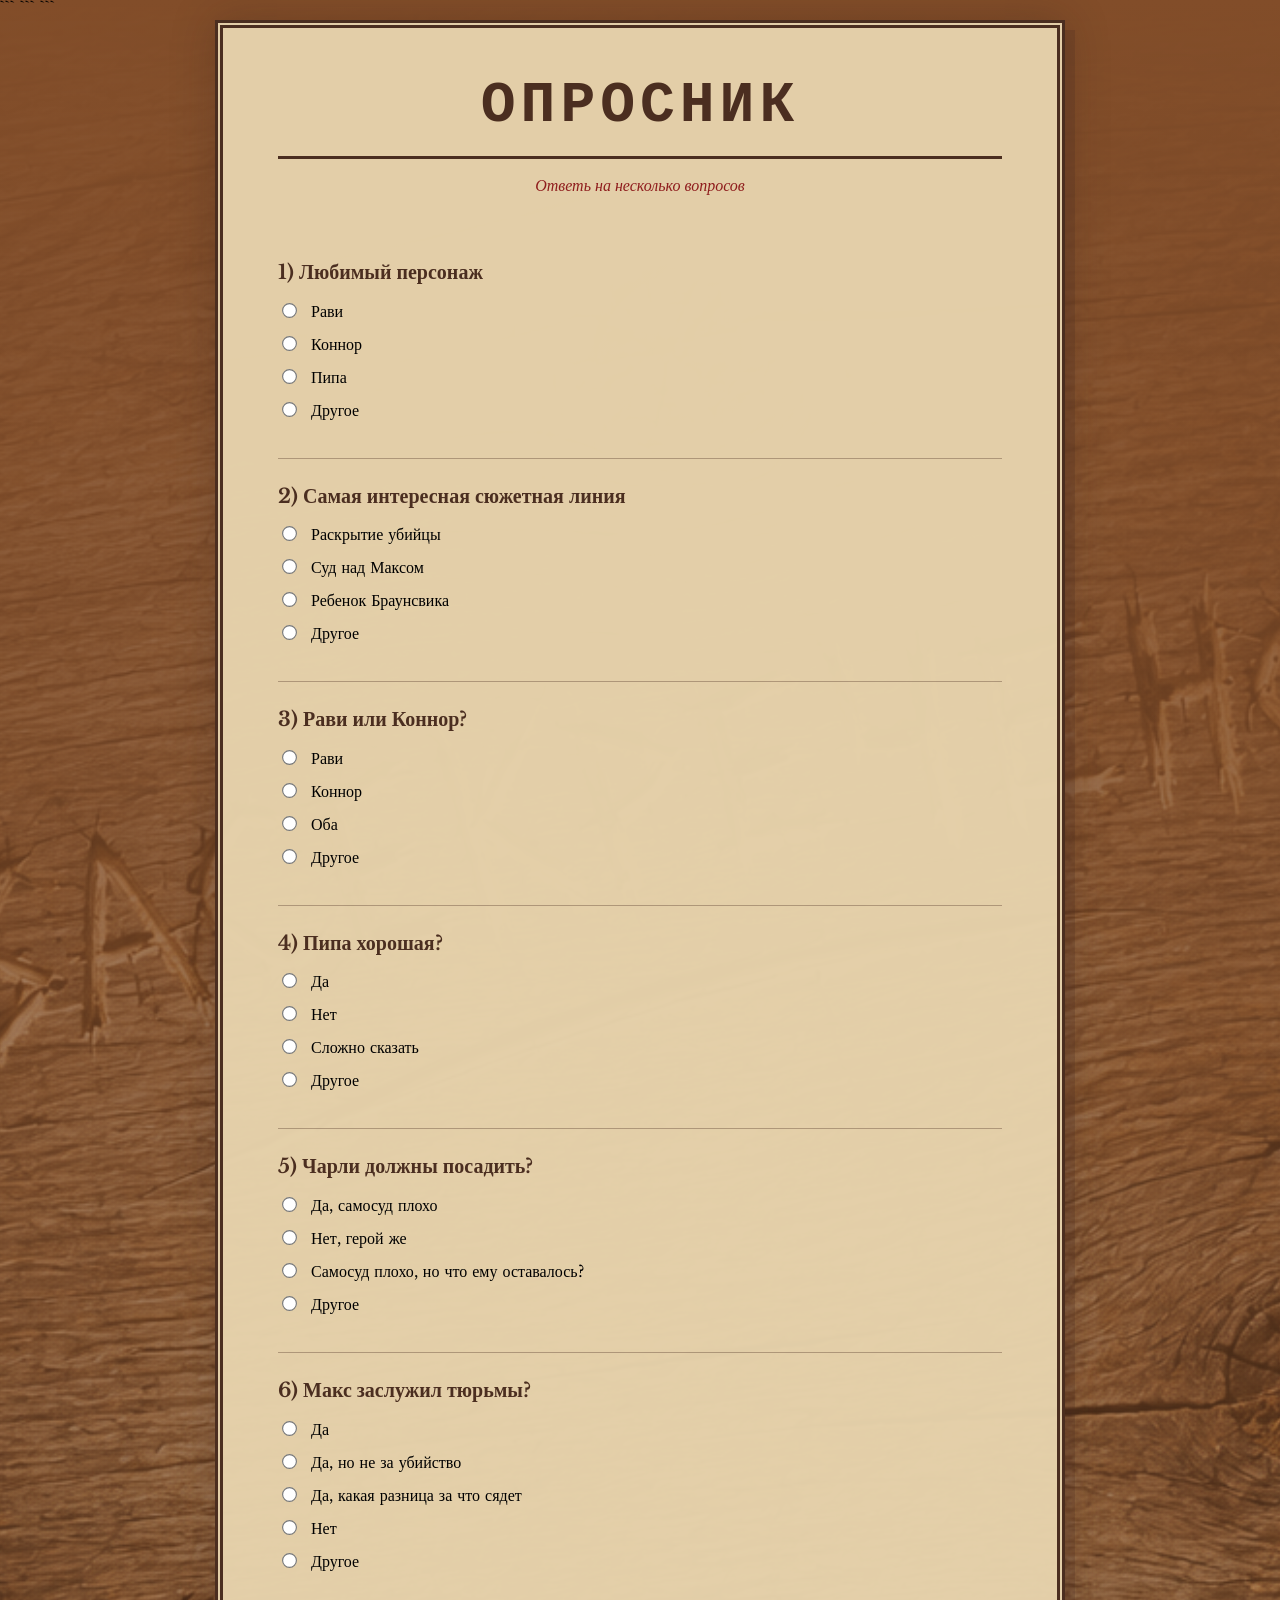
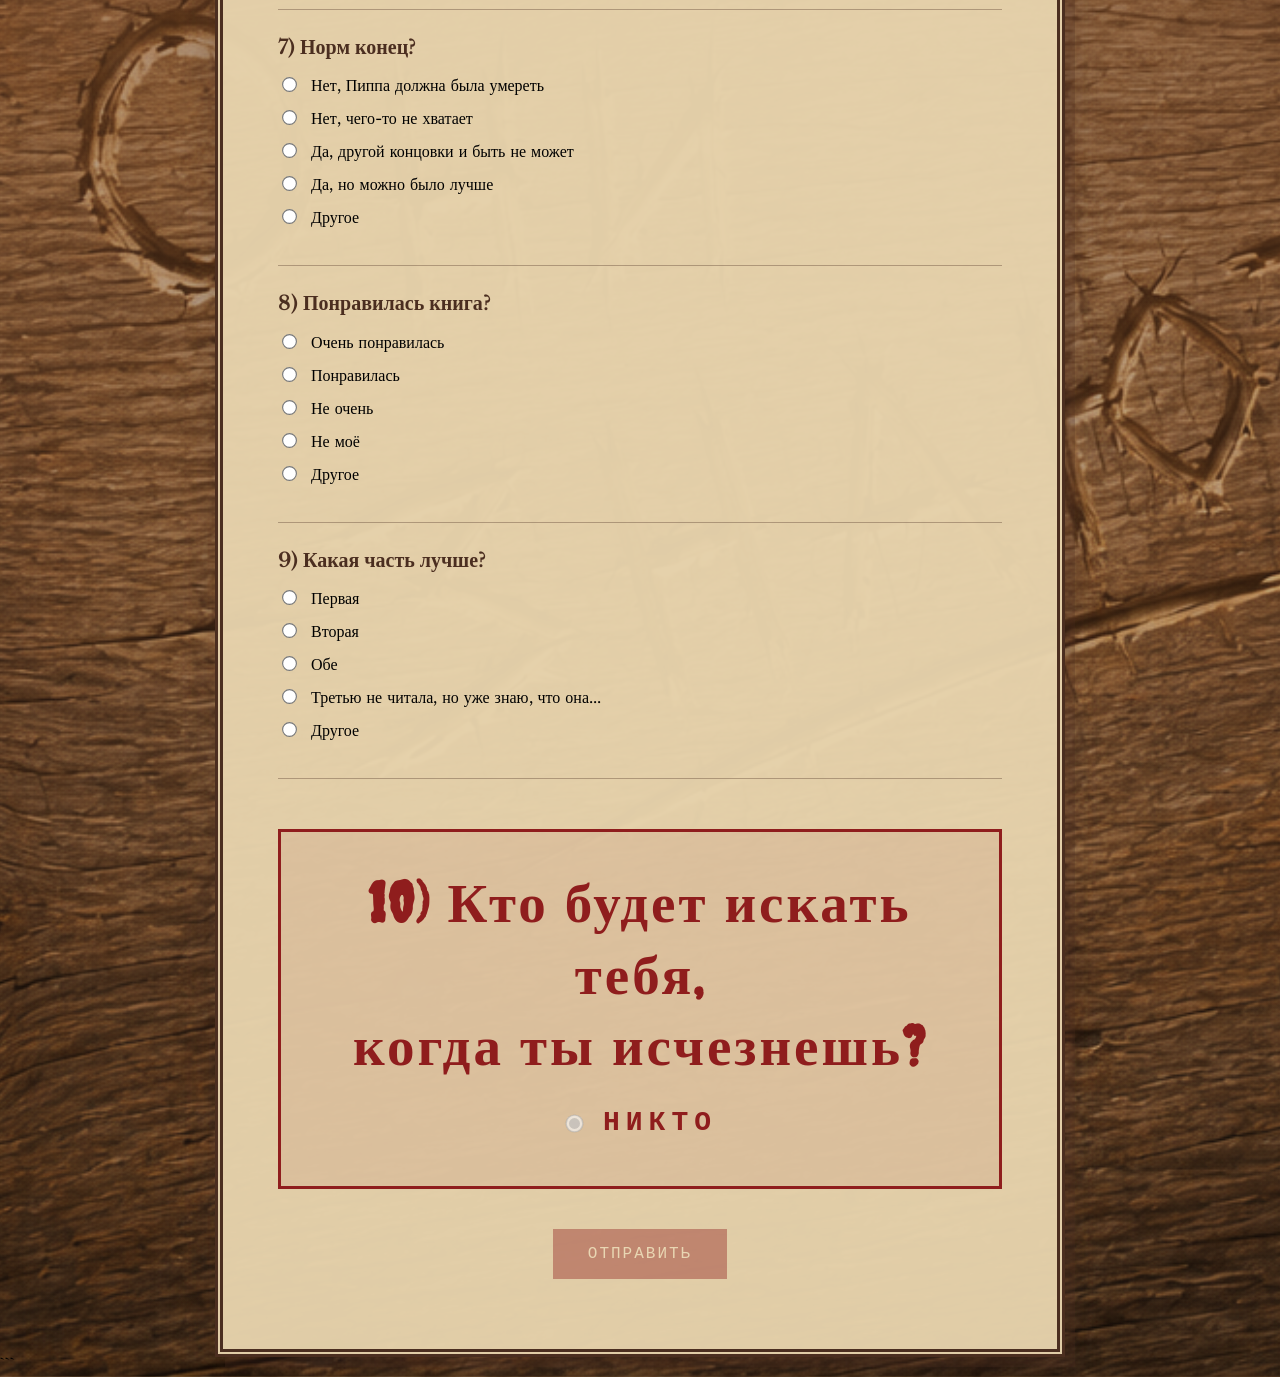
<file: index.html>
<!DOCTYPE html>

<html lang="ru">

<head>
    <meta charset="UTF-8">
    <meta name="viewport" content="width=device-width, initial-scale=1.0">

```
<title>Опросник</title>

<link rel="stylesheet" href="./index.css">

<link rel="preconnect" href="https://fonts.googleapis.com">
<link rel="preconnect" href="https://fonts.gstatic.com" crossorigin>

<link href="https://fonts.googleapis.com/css2?family=Creepster&family=Libre+Baskerville:wght@400;700&family=Special+Elite&display=swap" rel="stylesheet">
```

</head>

<body>

```
<main class="survey">

    <h1>ОПРОСНИК</h1>

    <p class="intro">
        Ответь на несколько вопросов
    </p>

    <form id="surveyForm"
          action="https://formspree.io/f/mqerdoaa"
          method="POST">

        <!-- ВОПРОС 1 -->

        <div class="question">

            <h2>1) Любимый персонаж</h2>

            <label>
                <input type="radio" name="character" value="Рави">
                Рави
            </label>

            <label>
                <input type="radio" name="character" value="Коннор">
                Коннор
            </label>

            <label>
                <input type="radio" name="character" value="Пипа">
                Пипа
            </label>

            <label>
                <input type="radio" name="character" value="Другое">
                Другое
            </label>

            <div class="other-panel">
                <input
                    type="text"
                    name="character_other"
                    placeholder="Напиши свой вариант..."
                    disabled
                >
            </div>

        </div>


        <!-- ВОПРОС 2 -->

        <div class="question">

            <h2>2) Самая интересная сюжетная линия</h2>

            <label>
                <input type="radio" name="plot" value="Раскрытие убийцы">
                Раскрытие убийцы
            </label>

            <label>
                <input type="radio" name="plot" value="Суд над Максом">
                Суд над Максом
            </label>

            <label>
                <input type="radio" name="plot" value="Ребенок Браунсвика">
                Ребенок Браунсвика
            </label>

            <label>
                <input type="radio" name="plot" value="Другое">
                Другое
            </label>

            <div class="other-panel">
                <input
                    type="text"
                    name="plot_other"
                    placeholder="Напиши свой вариант..."
                    disabled
                >
            </div>

        </div>


        <!-- ВОПРОС 3 -->

        <div class="question">

            <h2>3) Рави или Коннор?</h2>

            <label>
                <input type="radio" name="raviConnor" value="Рави">
                Рави
            </label>

            <label>
                <input type="radio" name="raviConnor" value="Коннор">
                Коннор
            </label>

            <label>
                <input type="radio" name="raviConnor" value="Оба">
                Оба
            </label>

            <label>
                <input type="radio" name="raviConnor" value="Другое">
                Другое
            </label>

            <div class="other-panel">
                <input
                    type="text"
                    name="raviConnor_other"
                    placeholder="Напиши свой вариант..."
                    disabled
                >
            </div>

        </div>


        <!-- ВОПРОС 4 -->

        <div class="question">

            <h2>4) Пипа хорошая?</h2>

            <label>
                <input type="radio" name="pipa" value="Да">
                Да
            </label>

            <label>
                <input type="radio" name="pipa" value="Нет">
                Нет
            </label>

            <label>
                <input type="radio" name="pipa" value="Сложно сказать">
                Сложно сказать
            </label>

            <label>
                <input type="radio" name="pipa" value="Другое">
                Другое
            </label>

            <div class="other-panel">
                <input
                    type="text"
                    name="pipa_other"
                    placeholder="Напиши свой вариант..."
                    disabled
                >
            </div>

        </div>


        <!-- ВОПРОС 5 -->

        <div class="question">

            <h2>5) Чарли должны посадить?</h2>

            <label>
                <input type="radio" name="charlie" value="Да, самосуд плохо">
                Да, самосуд плохо
            </label>

            <label>
                <input type="radio" name="charlie" value="Нет, герой же">
                Нет, герой же
            </label>

            <label>
                <input type="radio" name="charlie" value="Самосуд плохо, но что ему оставалось">
                Самосуд плохо, но что ему оставалось?
            </label>

            <label>
                <input type="radio" name="charlie" value="Другое">
                Другое
            </label>

            <div class="other-panel">
                <input
                    type="text"
                    name="charlie_other"
                    placeholder="Напиши свой вариант..."
                    disabled
                >
            </div>

        </div>


        <!-- ВОПРОС 6 -->

        <div class="question">

            <h2>6) Макс заслужил тюрьмы?</h2>

            <label>
                <input type="radio" name="max" value="Да">
                Да
            </label>

            <label>
                <input type="radio" name="max" value="Да, но не за убийство">
                Да, но не за убийство
            </label>

            <label>
                <input type="radio" name="max" value="Да, какая разница за что сядет">
                Да, какая разница за что сядет
            </label>

            <label>
                <input type="radio" name="max" value="Нет">
                Нет
            </label>

            <label>
                <input type="radio" name="max" value="Другое">
                Другое
            </label>

            <div class="other-panel">
                <input
                    type="text"
                    name="max_other"
                    placeholder="Напиши свой вариант..."
                    disabled
                >
            </div>

        </div>


        <!-- ВОПРОС 7 -->

        <div class="question">

            <h2>7) Норм конец?</h2>

            <label>
                <input type="radio" name="ending" value="Нет, Пиппа должна была умереть">
                Нет, Пиппа должна была умереть
            </label>

            <label>
                <input type="radio" name="ending" value="Нет, чего-то не хватает">
                Нет, чего-то не хватает
            </label>

            <label>
                <input type="radio" name="ending" value="Да, другой концовки и быть не может">
                Да, другой концовки и быть не может
            </label>

            <label>
                <input type="radio" name="ending" value="Да, но можно было лучше">
                Да, но можно было лучше
            </label>

            <label>
                <input type="radio" name="ending" value="Другое">
                Другое
            </label>

            <div class="other-panel">
                <input
                    type="text"
                    name="ending_other"
                    placeholder="Напиши свой вариант..."
                    disabled
                >
            </div>

        </div>


        <!-- ВОПРОС 8 -->

        <div class="question">

            <h2>8) Понравилась книга?</h2>

            <label>
                <input type="radio" name="book" value="Очень понравилась">
                Очень понравилась
            </label>

            <label>
                <input type="radio" name="book" value="Понравилась">
                Понравилась
            </label>

            <label>
                <input type="radio" name="book" value="Не очень">
                Не очень
            </label>

            <label>
                <input type="radio" name="book" value="Не мое">
                Не моё
            </label>

            <label>
                <input type="radio" name="book" value="Другое">
                Другое
            </label>

            <div class="other-panel">
                <input
                    type="text"
                    name="book_other"
                    placeholder="Напиши свой вариант..."
                    disabled
                >
            </div>

        </div>


        <!-- ВОПРОС 9 -->

        <div class="question">

            <h2>9) Какая часть лучше?</h2>

            <label>
                <input type="radio" name="part" value="Первая">
                Первая
            </label>

            <label>
                <input type="radio" name="part" value="Вторая">
                Вторая
            </label>

            <label>
                <input type="radio" name="part" value="Обе">
                Обе
            </label>

            <label>
                <input type="radio" name="part" value="Третью не читала, но уже знаю что она">
                Третью не читала, но уже знаю, что она...
            </label>

            <label>
                <input type="radio" name="part" value="Другое">
                Другое
            </label>

            <div class="other-panel">
                <input
                    type="text"
                    name="part_other"
                    placeholder="Напиши свой вариант..."
                    disabled
                >
            </div>

        </div>


        <!-- ВОПРОС 10 -->

        <div class="final-question">

            <h2>
                10) Кто будет искать тебя,<br>
                когда ты исчезнешь?
            </h2>

            <label class="final-answer">

                <input
                    type="radio"
                    name="finalAnswer"
                    value="НИКТО"
                    checked
                    disabled
                >

                <span>НИКТО</span>

            </label>

        </div>


        <button type="submit" id="submitButton" disabled>
            ОТПРАВИТЬ
        </button>

    </form>

    <div id="result"></div>

</main>


<script>

    const form = document.getElementById("surveyForm");
    const submitButton = document.getElementById("submitButton");
    const result = document.getElementById("result");

    /*
    ===================================
    ПОЛЯ "ДРУГОЕ"
    ===================================
    */

    document.querySelectorAll(".question").forEach(question => {

        const radios = question.querySelectorAll('input[type="radio"]');
        const otherPanel = question.querySelector(".other-panel");
        const otherInput = otherPanel.querySelector("input");

        radios.forEach(radio => {

            radio.addEventListener("change", function () {

                if (this.value === "Другое") {

                    otherPanel.classList.add("active");

                    otherInput.disabled = false;
                    otherInput.required = true;

                    otherInput.focus();

                } else {

                    otherPanel.classList.remove("active");

                    otherInput.value = "";
                    otherInput.disabled = true;
                    otherInput.required = false;

                }

            });

        });

    });


    /*
    ===================================
    ПРОВЕРКА ВСЕХ ОТВЕТОВ
    ===================================
    */

    const questions = document.querySelectorAll(".question");

    function checkAnswers() {

        let allAnswered = true;

        questions.forEach(question => {

            const selectedAnswer = question.querySelector(
                'input[type="radio"]:checked'
            );

            if (!selectedAnswer) {

                allAnswered = false;

            }

        });

        submitButton.disabled = !allAnswered;

    }


    document.querySelectorAll(
        '.question input[type="radio"]'
    ).forEach(radio => {

        radio.addEventListener("change", checkAnswers);

    });


    /*
    ===================================
    ОТПРАВКА ФОРМЫ
    ===================================
    */

    form.addEventListener("submit", function () {

        submitButton.disabled = true;
        submitButton.textContent = "ОТПРАВЛЯЕТСЯ...";

    });


    checkAnswers();

</script>
```

</body>

</html>
</file>
<file: index.css>
@import url('https://fonts.googleapis.com/css2?family=Creepster&family=Libre+Baskerville:wght@400;700&family=Special+Elite&display=swap');


:root {

    --paper: #e8d4ad;

    --brown: #4b2e20;

    --dark-brown: #2c1a13;

    --red: #8f1d1d;

}


* {

    box-sizing: border-box;

}


body {
    margin: 0;
    min-height: 100vh;

    background-image:
        linear-gradient(
            rgb(130, 77, 41),
            rgba(40, 25, 15, 0.18)
        ),
        url("./ChatGPT\ Image\ 21\ лип.\ 2026\ р.\,\ 20_13_43\(1\).png");

    background-size: cover;
    background-position: center;

    font-family: "Libre Baskerville", serif;
}



.survey {

    width: min(850px, 100%);

    margin: auto;

    padding: 45px 55px;

    background: rgba(232, 212, 173, 0.96);

    border: 8px double var(--brown);

    box-shadow:

        10px 10px 0 rgba(75, 46, 32, 0.25),

        0 0 40px rgba(44, 26, 19, 0.25);

}


h1 {

    margin: 0;

    text-align: center;

    font-family: "Special Elite", monospace;

    font-size: clamp(32px, 6vw, 58px);

    letter-spacing: 5px;

    color: var(--brown);

    border-bottom: 3px solid var(--brown);

    padding-bottom: 18px;

}


.intro {

    text-align: center;

    font-style: italic;

    color: var(--red);

    margin-bottom: 40px;

}


.question {

    padding: 25px 0;

    border-bottom: 1px solid rgba(75, 46, 32, 0.35);

}


.question h2 {

    margin-top: 0;

    font-size: 20px;

    color: var(--brown);

}


label {

    display: block;

    margin: 13px 0;

    cursor: pointer;

    font-size: 16px;

    transition: 0.2s;

}


label:hover {

    color: var(--red);

    transform: translateX(5px);

}


input[type="radio"] {

    accent-color: var(--red);

    margin-right: 10px;

    transform: scale(1.15);

}


/* ПАНЕЛЬ "ДРУГОЕ" */

.other-panel {

    display: none;

    margin-top: 10px;

    animation: showPanel 0.3s ease;

}


.other-panel.active {

    display: block;

}


.other-panel input {

    width: 100%;

    padding: 13px 15px;

    border: 2px solid var(--brown);

    background: rgba(255, 255, 255, 0.45);

    color: var(--dark-brown);

    font-family: inherit;

    font-size: 15px;

    outline: none;

}


.other-panel input:focus {

    border-color: var(--red);

}


@keyframes showPanel {

    from {

        opacity: 0;

        transform: translateY(-8px);

    }

    to {

        opacity: 1;

        transform: translateY(0);

    }

}


/* СЕДЬМОЙ ВОПРОС */

.final-question {

    margin-top: 50px;

    padding: 35px 20px;

    text-align: center;

    border: 3px solid var(--red);

    background: rgba(143, 29, 29, 0.08);

}


.final-question h2 {

    margin: 0;

    color: var(--red);

    font-family: "Creepster", cursive;

    font-size: clamp(30px, 6vw, 55px);

    letter-spacing: 3px;

    line-height: 1.3;

}


.final-answer {

    display: flex;

    justify-content: center;

    align-items: center;

    gap: 12px;

    margin-top: 25px;

    color: var(--red);

    font-family: "Special Elite", monospace;

    font-size: 28px;

    font-weight: bold;

    letter-spacing: 6px;

    cursor: default;

}


.final-answer input {

    accent-color: var(--red);

    transform: scale(1.4);

    cursor: not-allowed;

}


/* КНОПКА */

button {

    display: block;

    margin: 40px auto 0;

    padding: 16px 35px;

    background: var(--red);

    color: #f5e5c5;

    border: none;

    font-family: "Special Elite", monospace;

    font-size: 16px;

    letter-spacing: 2px;

    cursor: pointer;

    transition: 0.25s;

}


button:hover {

    background: var(--dark-brown);

    transform: translateY(-3px);

}


#result {

    margin-top: 25px;

    text-align: center;

    color: var(--red);

    font-weight: bold;

}


@media (max-width: 600px) {

    body {

        padding: 15px 8px;

    }


    .survey {

        padding: 35px 20px;

        border-width: 5px;

    }


    h1 {

        letter-spacing: 2px;

    }


    .question h2 {

        font-size: 18px;

    }


    label {

        font-size: 15px;

    }


    .final-question {

        padding: 25px 10px;

    }


    .final-question h2 {

        font-size: 34px;

    }

}

.other-panel input:disabled {
    opacity: 0;
    pointer-events: none;
}
button:disabled {
    opacity: 0.4;
    cursor: not-allowed;
    transform: none;
}

button:disabled:hover {
    background: var(--red);
    transform: none;
}
</file>
